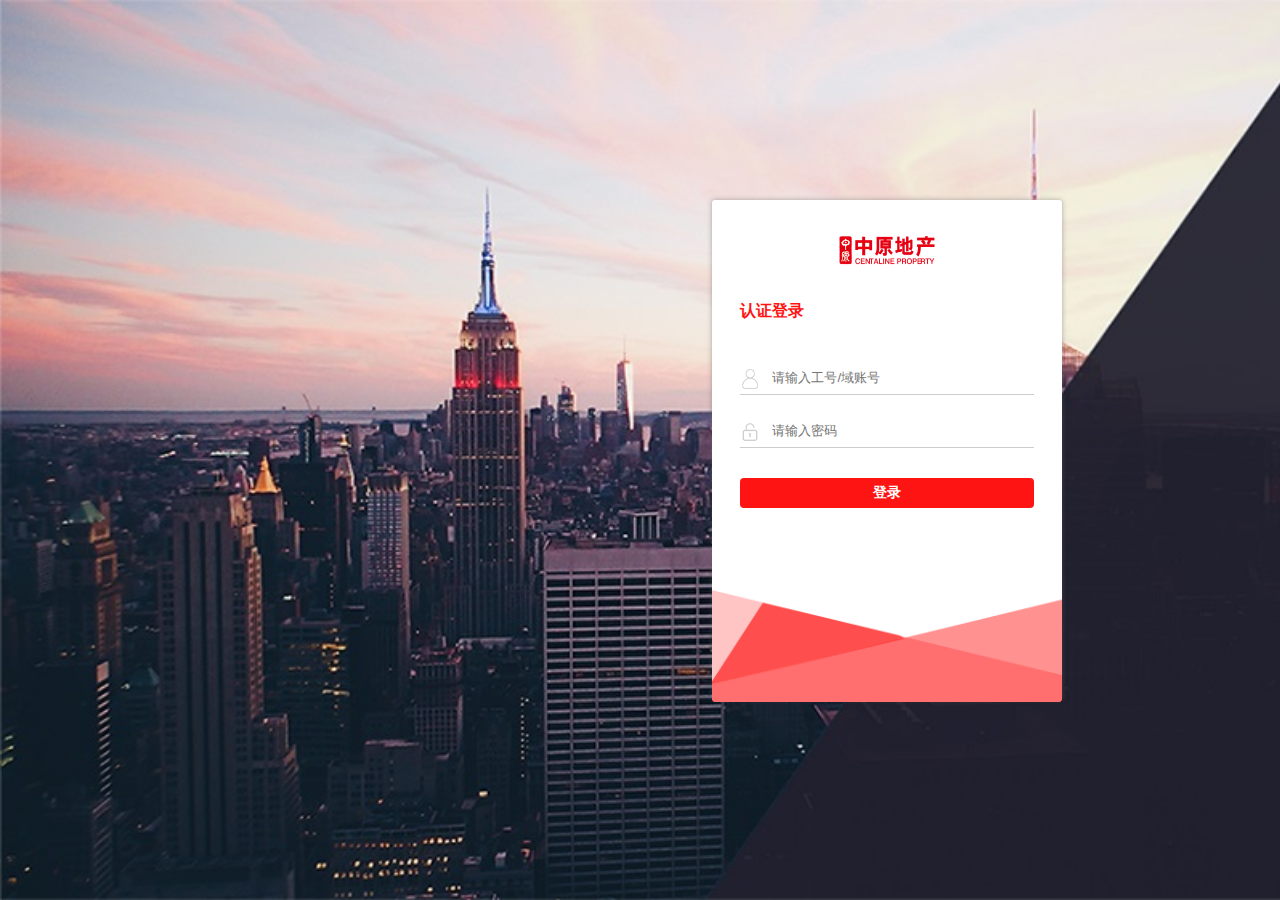
<file: views/index.html>
<!DOCTYPE html>
<html>
<head>
  <meta charset="utf-8" />
  <meta http-equiv="X-UA-Compatible" content="IE=edge" />
  <meta name="viewport" content="initial-scale=1,user-scalable=no" />
  <title>SSO统一认证服务</title>
  <link rel="stylesheet" href="/static/css/login.css" />
  <script src="/static/js/jquery-1.7.min.js"></script>
  <script src="/static/js/placeholder.js"></script>
</head>
<body>
<header class="pcHidden">
  <img src="/static/image/bg_mobile.png" />
</header>
<section>
  <div class="logo">
    <img src="/static/image/logo.png" alt="中原地产logo" />
  </div>
  <div class="content">
    <div class="title">
      <span class="monileHidden">认证登录</span>
      <span class="pcHidden">中原集团员工登录平台</span>
    </div>
    <form action="" method="POST" id="login-form">
      <p>
        <span></span><input type="text" id="user" placeholder="请输入工号/域账号" value="" />
      </p>
      <p>
        <span></span><input type="password" id="psw" placeholder="请输入密码" value="" />
      </p>


      <div id="warn"><span>!</span><span id="warnText"></span></div>
      <div class="submit" onClick="login()">登录</div>
    </form>

  </div>

  <div class="monileHidden footer">
    <img src="/static/image/bg_footer.png" alt="" />
  </div>
</section>
<div id="layer">
  <div class="layerBox">
  </div>
  <div class="shade"></div>
</div>
<script>
  $(function () {
    $(".layerBox").on("click", ".radio-name", function () {
      $(this).parent().find("input").click();
    })
    $("#loginform").attr("action", location.href);
    window.document.onkeydown = function (evt) {
      evt = window.event || evt;
      if (evt.keyCode == 13) {
        login();
      }
    }
  });

  function login() {
    var warn = document.getElementById('warn');
    var user = document.getElementById('user');
    var psw = document.getElementById('psw');

    var text = !user.value && !psw.value ? '请输入账号和密码！' : !user.value ? '请输入账号！' : !psw.value ? '请输入密码！' : "";

    if (text) {
      document.getElementById("warnText").innerHTML = text;
      warn.style.display = 'block';
      return;
    }
    var options = {
      userName: user.value,
      password: psw.value,
      service: "{{.service}}",
      renew: false,
      returnurl: ""
    };
    if ($("#service").length > 0) {
      options.service = $("#service").val();
    }
    if ($("#renew").length > 0) {
      options.renew = $("#renew").val();
    }
    if ($("#returnurl").length > 0) {
      options.returnurl = $("#returnurl").val();
    }
    else {
      warn.style.display = 'none';
      $.post("/login", options, function (data) {
        $(".submit").html("登录");
        if (data.success == 0) {
          location.href = data.service;
        }  else {
          ShowMsg(data.Message);
        }
      });
    }
  }
  function ShowMsg(title) {
    $(".submit").html("登录");
    $("#warnText").html(title);
    $("#warn").css("display", "block");
  }


</script>
<script>
  var browser = navigator.appName
  var b_version = navigator.appVersion
  var version = b_version.split(";");
  var trim_Version = version[1].replace(/[ ]/g, "");
  if (browser == "Microsoft Internet Explorer" && (trim_Version == "MSIE6.0" || trim_Version == "MSIE7.0" || trim_Version == "MSIE8.0")) {
    $(".pcHidden").hide();
    $("img").eq(0).hide();
    $(".logo").attr("style", "width:100%;text-align:center;margin-top:150px");
    $(".logo img").attr("style", "margin:auto;width:200px");
    $(".content").width("500px")
  }
</script>
</body>
</html>
</file>
<file: static/css/login.css>
html {
    width: 100%;
    height: 100%;
    font-family: 'Microsoft YaHei';
    margin: 0;
    padding: 0;
}

body {
    width: 100%;
    height: 100%;
    margin: 0;
    padding: 0;
}

img {
    width: auto;
    height: auto;
    max-width: 100%;
    max-height: 100%;
}

input {
    vertical-align: middle;
    outline: none;
    border: none;
    background: none;
}

@media (min-width:600px) {
    body {
        width: 100%;
        height: 100%;
        overflow: hidden;
        background: url(../image/bg_pc.png) no-repeat;
        background-size: cover;
    }

    .pcHidden {
        display: none;
    }

    section {
        width: 350px;
        height: 500px;
        position: absolute;
        top: 50%;
        margin-top: -250px;
        right: 17%;
        -moz-box-shadow: 0px 0px 5px rgba(95, 94, 94, 0.5);
        box-shadow: 0px 0px 5px rgba(95, 94, 94, 0.5);
        border-radius: 3px;
        background: #FFF;
    }

    .logo {
        margin: 30px auto 30px;
        width: 100px;
    }
}

@media (max-width: 600px) {
    .monileHidden {
        display: none;
    }

    .logo {
        position: absolute;
        text-align: center;
        bottom: 20px;
        width: 100%;
    }

        .logo img {
            width: 60px;
        }

    .title {
        text-align: center;
        font-size: 16px;
    }
}

header {
    width: 100%;
}

.content {
    width: 84%;
    margin: auto;
}

.title {
    color: #ff1414;
    font-weight: 700;
}

form {
    margin-top: 50px;
}

    form p {
        line-height: 1;
        margin-top: 30px;
        border-bottom: 1px solid #cdcdcd;
    }

        form p:nth-child(2) span {
            background: url('[data-uri]') no-repeat;
            padding: 3px 15px;
            background-size: 20px 20px;
        }

        form p:first-child span {
            background: url('[data-uri]') no-repeat;
            padding: 3px 15px;
            background-size: 20px 20px;
        }

        form p img {
            width: 20px;
            margin: 0 5px 0 10px;
        }

        form p input {
            width: 80%;
            height: 30px;
            margin-top: -10px;
        }

#warn {
    display: none;
}

    #warn span:first-child {
        padding: 0 6px;
        color: #FFF;
        font-size: 12px;
        border-radius: 50%;
        background: #ff1414;
    }

    #warn span:last-child {
        font-size: 12px;
        font-weight: 600;
        color: #ff1414;
        margin-left: 10px;
    }

.submit {
    width: 100%;
    height: 30px;
    margin-top: 30px;
    cursor: pointer;
    color: #FFF;
    font-size: 14px;
    font-weight: 700;
    text-align: center;
    line-height: 30px;
    border-radius: 4px;
    background: #ff1414;
}

.forgetPsw {
    margin-top: 10px;
    color: #999999;
    font-size: 14px;
    cursor: pointer;
}

    .forgetPsw a {
        color: #999999;
        text-decoration: none;
    }

.footer {
    margin-top: 80px;
}

#layer {
    display: none;
}

.shade {
    width: 100%;
    height: 100%;
    background-color: #000;
    filter: alpha(opacity=50);
    -moz-opacity: 0.5;
    opacity: 0.5;
    position: absolute;
    left: 0px;
    top: 0px;
    z-index: 1;
}

.layerBox {
    width: 300px;
    background: #FFF;
    border-radius: 5px;
    margin-left: -150px;
    transform: translateY(-50%);
    position: absolute;
    z-index: 105;
    left: 50%;
    top: 50%;
}

.layer_account {
    max-height: 240px;
    overflow: auto;
}

.title_layer {
    color: #ff1414;
    font-weight: 700;
    text-align: center;
    line-height: 0;
}

.submitSec {
    width: 200px;
    height: 30px;
    margin: auto;
    margin-top: 30px;
    margin-bottom: 20px;
    background: #ff1414;
    color: #FFF;
    line-height: 30px;
    text-align: center;
    border-radius: 4px;
    cursor: pointer;
}

.choose {
    margin-left: 15px;
    cursor:pointer;
}

.radio-name {
    vertical-align: middle;
    font-size: 16px;
}

.radio-beauty {
    width: 18px;
    height: 18px;
    box-sizing: border-box;
    display: inline-block;
    border: 1px solid #cdcdcd;
    vertical-align: middle;
    margin: 0 15px 0 3px;
    border-radius: 50%;
    padding: 2px;
    background-color: #cdcdcd;
    background-clip: content-box;
    cursor: pointer;
}

input[type="radio"]:checked + .radio-beauty {
    padding: 2px;
    border: 1px solid #ff1414;
    background-color: #ff1414;
    background-clip: content-box;
}

.successLogin {
    text-align: center;
    margin-top: 70px;
}

    .successLogin h3 {
        color: #ff1414;
        margin-bottom: 30px;
    }

    .successLogin p {
        color: #666;
        font-size: 14px;
    }

    .successLogin span {
        background: url('[data-uri]') no-repeat;
        padding: 25px 25px;
        background-size: 50px 50px;
    }
</file>
